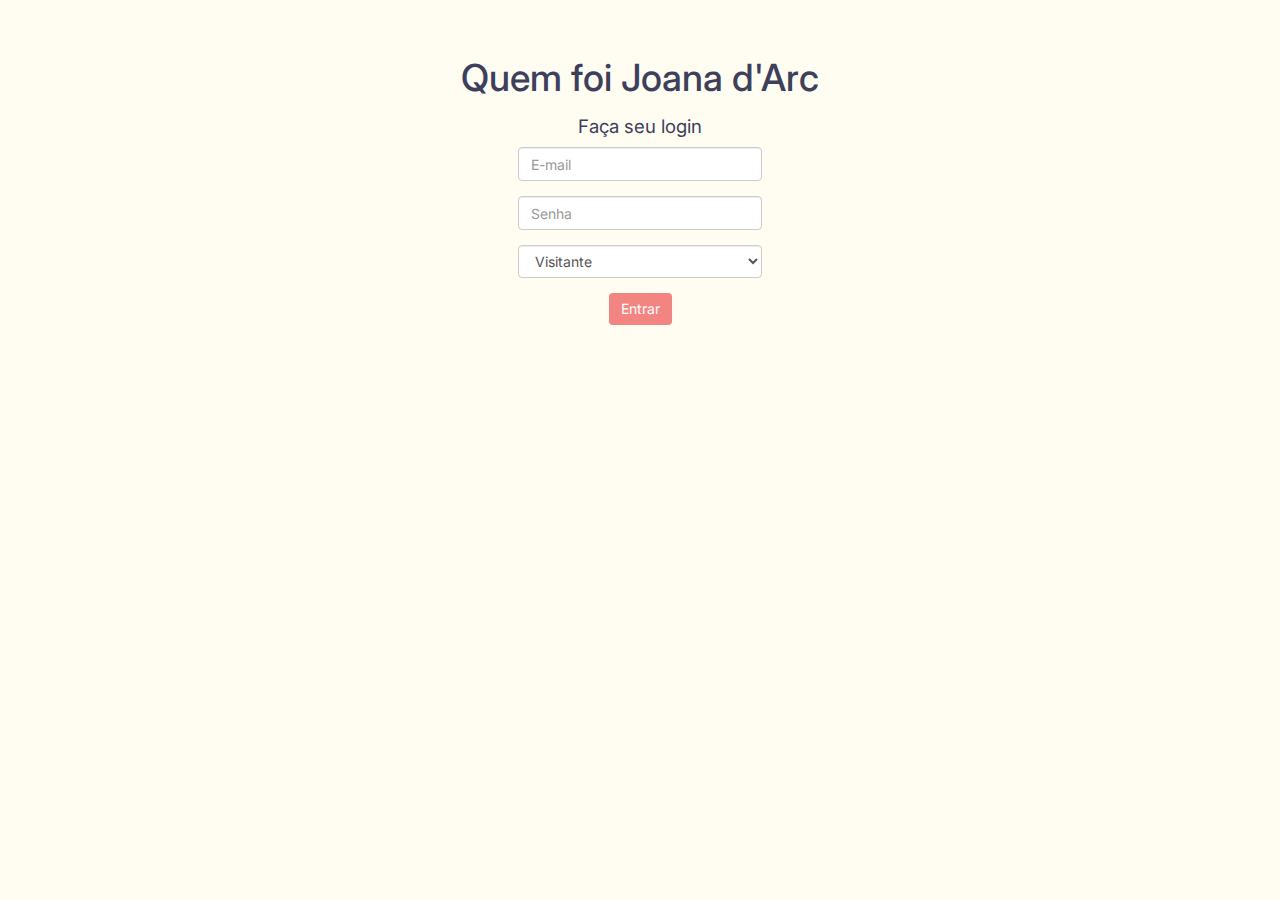
<file: index.html>
<html>
  <head>
    <meta charset="utf-8" />
    <meta name="viewport" content="width=device-width, initial-scale=1, shrink-to-fit=no" />
    <link
      rel="stylesheet"
      href="https://maxcdn.bootstrapcdn.com/bootstrap/3.3.7/css/bootstrap.min.css"
      integrity="sha384-BVYiiSIFeK1dGmJRAkycuHAHRg32OmUcww7on3RYdg4Va+PmSTsz/K68vbdEjh4u"
      crossorigin="anonymous"
    />
    <link rel="icon" href="../images/joana-darc.png" type="image/x-icon" />
    <link href="./css/normalize.css" rel="stylesheet" />
    <link href="./css/styles.css" rel="stylesheet" />
  </head>
  <body>
    <div class="container">
      <h1>Quem foi Joana d'Arc</h1>
      <form action="./php/login.php" method="post">
        <p>Faça seu login</p>
        <div class="form-group">
          <input type="text" class="form-control" name="email" placeholder="E-mail" />
        </div>
        <div class="form-group">
          <input type="password" class="form-control" name="password" placeholder="Senha" />
        </div>
        <div class="form-group">
          <select class="form-control" size="1" name="profile" id="profile">
            <option value="1">Visitante</option>
            <option value="2">Administrador</option>
          </select>
        </div>
        <p>
          <input class="btn btn-primary" type="submit" name="submit" value="Entrar" />
        </p>
      </form>
    </div>
  </body>
</html>
</file>
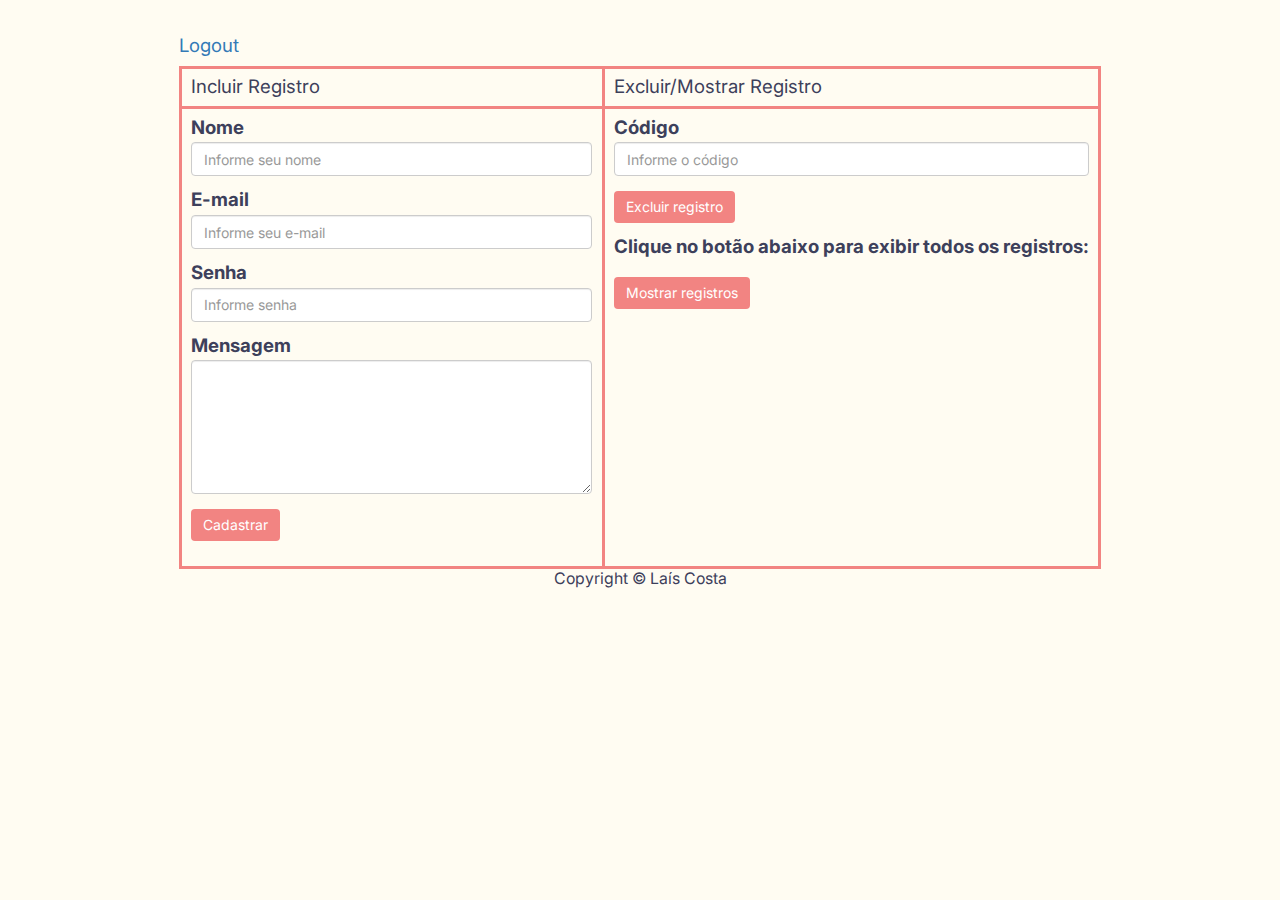
<file: html/admin.html>
<!DOCTYPE html>
<html lang="pt-br">
<head>
  <meta charset="utf-8"/>
  <title>Administra Clientes</title>
  <meta name="viewport" content="width=device-width, initial-scale=1, shrink-to-fit=no"/>
  <link rel="stylesheet" href="https://maxcdn.bootstrapcdn.com/bootstrap/3.3.7/css/bootstrap.min.css" integrity="sha384-BVYiiSIFeK1dGmJRAkycuHAHRg32OmUcww7on3RYdg4Va+PmSTsz/K68vbdEjh4u" crossorigin="anonymous"/> 
  <link rel="icon" href="../images/joana-darc.png" type="image/x-icon" />
  <link href="../css/normalize.css" rel="stylesheet"/>
  <link href="../css/styles.css" rel="stylesheet"/>     
</head>
<body>
  <div class="container" id="colunas">    
    <div class="row">      
      <table>
        <thead>
          <tr>
            <th>Incluir Registro</th>
            <th>Excluir/Mostrar Registro</th>            
          </tr>
        </thead>
        <tbody>
          <tr>
            <td>
              <form method="POST" action="../php/admin.php">
                <input type="hidden" name="operation" value="include">
                <div class="form-group">
                  <label>Nome</label>
                  <input type="text" name="name" class="form-control" placeholder="Informe seu nome"/>
                </div>
                <div class="form-group">
                  <label>E-mail</label>
                  <input type="email" name="email" class="form-control" placeholder="Informe seu e-mail"/>
                </div>
                <div class="form-group">
                  <label>Senha</label>
                  <input type="password" name="password" class="form-control" maxlength="8" placeholder="Informe senha"/>
                </div>
                <div class="form-group">
                  <label>Mensagem</label>            
                  <textarea class="form-control" rows="6" cols="40" name="message">
                  </textarea>
                </div>
                <div class="form-group">
                  <button type="submit" class="btn btn-primary">Cadastrar</button>
                </div>      
              </form>
            </td>
            </div>
            <td>
              <form method="POST" action="../php/admin.php">
                <input type="hidden" name="operation" value="delete"/>
                <div class="form-group">
                  <label>Código</label>
                  <input type="text" name="code" class="form-control" placeholder="Informe o código"/>
                </div>
                <div class="form-group">
                  <button type="submit" class="btn btn-primary">Excluir registro</button>
                </div>
              </form>
              <div class="form-group">
                  <label>Clique no botão abaixo para exibir todos os registros:</label>
              </div>
              <form method="POST" action="../php/admin.php">
                <input type="hidden" name="operation" value="list">
                <div class="form-group">
                  <button type="submit" class="btn btn-primary">Mostrar registros</button>
                </div>                                
              </form>
            </td>
          </div>
          </tr>
            <ul>
              <li class="link"><a href="../php/logout.php">Logout</a></li>
            </ul> 
        </tbody>    
      </table>
    </div>
  </div>
  <script src="https://code.jquery.com/jquery-3.3.1.slim.min.js" integrity="sha384-q8i/X+965DzO0rT7abK41JStQIAqVgRVzpbzo5smXKp4YfRvH+8abtTE1Pi6jizo" crossorigin="anonymous"></script>
  <script src="https://cdnjs.cloudflare.com/ajax/libs/popper.js/1.14.3/umd/popper.min.js" integrity="sha384-ZMP7rVo3mIykV+2+9J3UJ46jBk0WLaUAdn689aCwoqbBJiSnjAK/l8WvCWPIPm49" crossorigin="anonymous">    
  </script>
  <script src="https://stackpath.bootstrapcdn.com/bootstrap/4.1.1/js/bootstrap.min.js" integrity="sha384-smHYKdLADwkXOn1EmN1qk/HfnUcbVRZyYmZ4qpPea6sjB/pTJ0euyQp0Mk8ck+5T" crossorigin="anonymous">   
  </script>
   <footer>
    <small>Copyright &copy; Laís Costa</small>
  </footer>
</body>
</html>
</file>
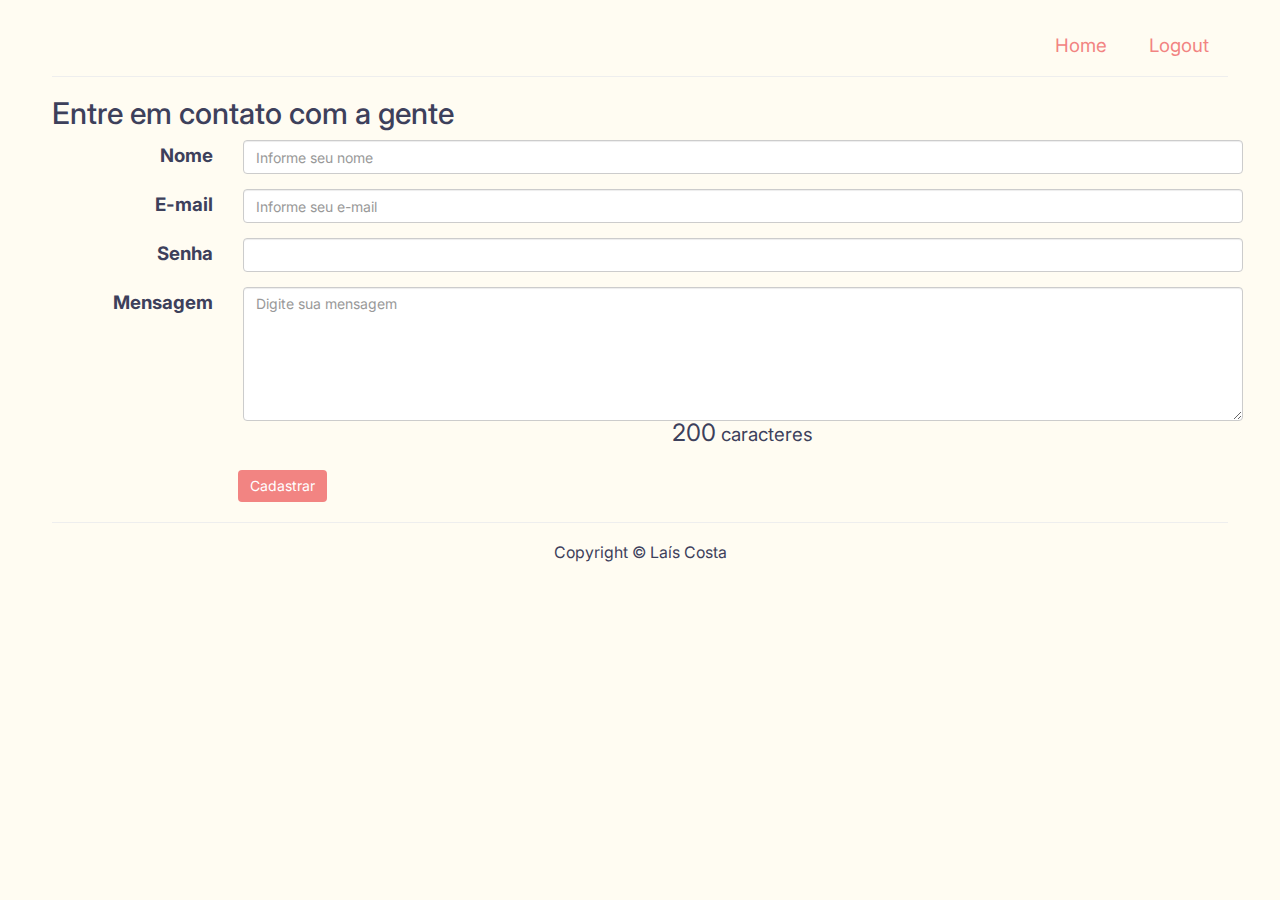
<file: html/contact.html>
<!DOCTYPE html>
<html lang="pt-br">
  <head>
    <title>Joana D'arc</title>
    <meta charset="utf-8" />
    <meta name="Keywords" content="Joana d'Arc" />
    <meta name="viewport" content="width=device-width, initial-scale=1, shrink-to-fit=no" />
    <script src="../js/events.js"></script>
    <!-- Bootstrap CSS -->
    <link
      rel="stylesheet"
      href="https://maxcdn.bootstrapcdn.com/bootstrap/3.3.7/css/bootstrap.min.css"
      integrity="sha384-BVYiiSIFeK1dGmJRAkycuHAHRg32OmUcww7on3RYdg4Va+PmSTsz/K68vbdEjh4u"
      crossorigin="anonymous"
    />
    <link rel="icon" href="../images/joana-darc.png" type="image/x-icon" />
    <link href="../css/normalize.css" rel="stylesheet" />
    <link href="../css/styles.css" rel="stylesheet" />
  </head>
  <body>
    <div class="container-fluid" id="columns">
      <nav>
        <ul>
          <li class="link"><a href="./home.html" title="Home">Home</a></li>
          <li class="link"><a href="../php/logout.php">Logout</a></li>
        </ul>
      </nav>
      <hr />
      <h2>Entre em contato com a gente</h2>
      <div class="row">
        <form role="form" action="../php/register.php" method="POST" class="form-horizontal">
          <div class="form-group">
            <label class="col-sm-2 control-label">Nome</label>
            <div class="col-sm-10">
              <input type="text" name="name" class="form-control" placeholder="Informe seu nome" />
            </div>
          </div>
          <div class="form-group">
            <label class="col-sm-2 control-label">E-mail</label>
            <div class="col-sm-10">
              <input type="email" name="email" class="form-control" placeholder="Informe seu e-mail" />
            </div>
          </div>
          <div class="form-group">
            <label class="col-sm-2 control-label">Senha</label>
            <div class="col-sm-10">
              <input type="password" name="password" class="form-control" maxlength="8" />
            </div>
          </div>
          <div class="form-group">
            <label class="col-sm-2 control-label">Mensagem</label>
            <div class="col-sm-10">
              <textarea
                id="message"
                rows="6"
                cols="40"
                name="message"
                class="form-control"
                placeholder="Digite sua mensagem"
                maxlength="200"
                oninput="charactersCount()"
              ></textarea>
              <p><span id="counter">200</span> caracteres</p>
            </div>
          </div>
          <div class="input-group col-sm-10 col-sm-offset-2">
            <button type="submit" class="btn btn-primary">Cadastrar</button>
          </div>
        </form>
      </div>
      <hr />
      <footer>
        <small>Copyright &copy; Laís Costa</small>
      </footer>
    </div>
  </body>
</html>
</file>
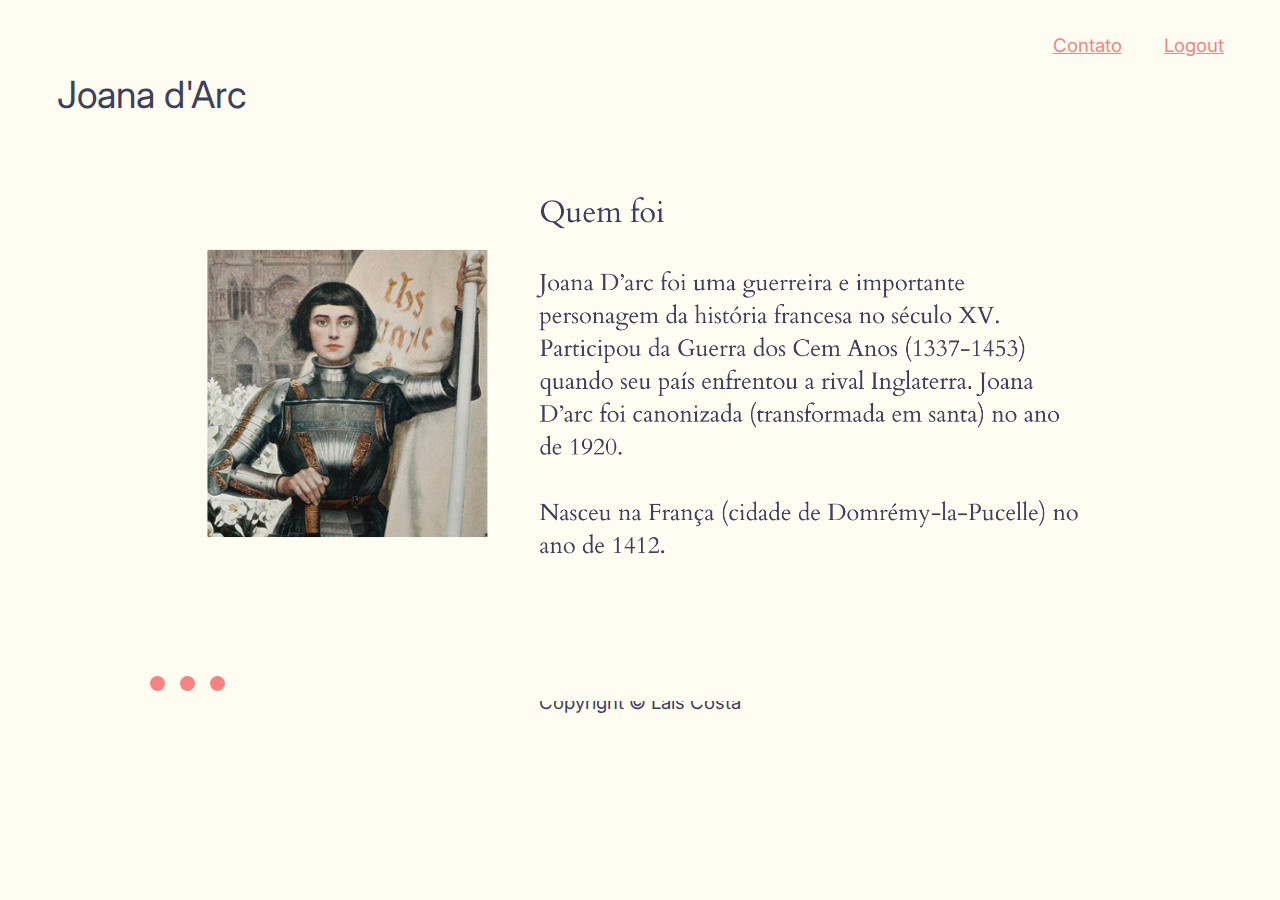
<file: html/home.html>
<!DOCTYPE html>
<html lang="pt-br">
  <head>
    <meta charset="utf-8" />
    <title>Joana d'Arc</title>
    <meta name="keywords" content="Joana d'Arc" />
    <meta name="description" content="Página sobre Joana d'Arc" />
    <meta name="viewport" content="width=device-width, initial-scale=1, shrink-to-fit=no" />
    <!-- Bootstrap CSS -->
    <link
      rel="stylesheet"
      href="https://stackpath.bootstrapcdn.com/bootstrap/4.1.1/css/bootstrap.min.css"
      integrity="sha384-WskhaSGFgHYWDcbwN70/dfYBj47jz9qbsMId/iRN3ewGhXQFZCSftd1LZCfmhktB"
      crossorigin="anonymous"
    />
    <link rel="icon" href="../images/joana-darc.png" type="image/x-icon" />
    <link href="../css/normalize.css" rel="stylesheet" />
    <link href="../css/styles.css" rel="stylesheet" />
  </head>
  <body>
    <div class="container-fluid" id="columns">
      <div class="row">
        <div class="col-sm-12">
          <nav>
            <ul>
              <li class="link"><a href="./contact.html" title="Contato">Contato</a></li>
              <li class="link"><a href="../php/logout.php">Logout</a></li>
            </ul>
          </nav>
          <hr />
          <header>
            <h1>Joana d'Arc</h1>
          </header>
          <main>
            <ul class="slider">
              <li>
                <input type="radio" id="slide1" name="slide" checked />
                <label for="slide1"></label>
                <img src="../images/1.png" />
              </li>
              <li>
                <input type="radio" id="slide2" name="slide" />
                <label for="slide2"></label>
                <img src="../images/2.png" />
              </li>
              <li>
                <input type="radio" id="slide3" name="slide" />
                <label for="slide3"></label>
                <img src="../images/3.png" />
              </li>
            </ul>
            <br />
            <br />
            <br />
          </main>
          <hr />

          <footer>
            <small>Copyright &copy; Laís Costa</small>
          </footer>
        </div>
      </div>
    </div>
    <script
      src="https://code.jquery.com/jquery-3.3.1.slim.min.js"
      integrity="sha384-q8i/X+965DzO0rT7abK41JStQIAqVgRVzpbzo5smXKp4YfRvH+8abtTE1Pi6jizo"
      crossorigin="anonymous"
    ></script>
    <script
      src="https://cdnjs.cloudflare.com/ajax/libs/popper.js/1.14.3/umd/popper.min.js"
      integrity="sha384-ZMP7rVo3mIykV+2+9J3UJ46jBk0WLaUAdn689aCwoqbBJiSnjAK/l8WvCWPIPm49"
      crossorigin="anonymous"
    ></script>
    <script
      src="https://stackpath.bootstrapcdn.com/bootstrap/4.1.1/js/bootstrap.min.js"
      integrity="sha384-smHYKdLADwkXOn1EmN1qk/HfnUcbVRZyYmZ4qpPea6sjB/pTJ0euyQp0Mk8ck+5T"
      crossorigin="anonymous"
    ></script>
  </body>
</html>
</file>
<file: css/styles.css>
@import url("https://fonts.googleapis.com/css2?family=Inter:wght@400;500;700&display=swap");

body {
  background-color: #fffcf2;
  color: #3d405b;
  margin: 2em;
  font-family: "Inter", sans-serif;
  font-size: 14pt;
}

.container {
  max-width: 1280px;
  display: flex;
  flex-direction: column;
  align-items: center;
}

.link {
  display: inline-block;
}

nav a {
  padding: 5px 1em;
  border-radius: 5px;
  color: #f28482;
}

nav a:hover {
  background-color: #f28482;
  color: white;
}

h1 {
  padding: 5px;
  margin: 15px;
  font-size: 28pt;
}

nav ul {
  text-align: right;
}

span {
  font-size: 18pt;
}

footer {
  text-align: center;
}

hr {
  background-color: #f28482;
}

p {
  text-align: center;
}

table,
th,
td {
  border: medium solid #f28482;
}

th {
  background-color: #fffcf2;
  padding: 0.5em;
}

td {
  background-color: #fffcf2;
  padding: 0.5em;
}

table {
  margin: 0 auto;
}

.btn-primary {
  background-color: #f28482 !important;
  border: none;
}

.btn-primary:hover {
  background-color: #f27b79 !important;
}

iframe {
  border: thick solid black;
  border-radius: 30px;
  box-shadow: 10px 10px 5px black;
}

.slider {
  display: block;
  height: 500px;
  width: 1000px;
  margin: auto;
  margin-top: 20px;
  position: relative;
}

.slider li {
  list-style: none;
  position: absolute;
}

.slider img {
  margin: auto;
  width: 100%;
  vertical-align: top;

  opacity: 0;
  visibility: hidden;
}

.slider input {
  display: none;
}

.slider label {
  background-color: #f28482;
  bottom: 10px;
  cursor: pointer;
  display: block;
  height: 15px;
  position: absolute;
  width: 15px;
  z-index: 10;
  border-radius: 50%;
}

.slider li:nth-child(1) label {
  left: 10px;
}

.slider li:nth-child(2) label {
  left: 40px;
}

.slider li:nth-child(3) label {
  left: 70px;
}

.slider li input:checked ~ img {
  opacity: 1;
  visibility: visible;
  z-index: 10;
}
</file>
